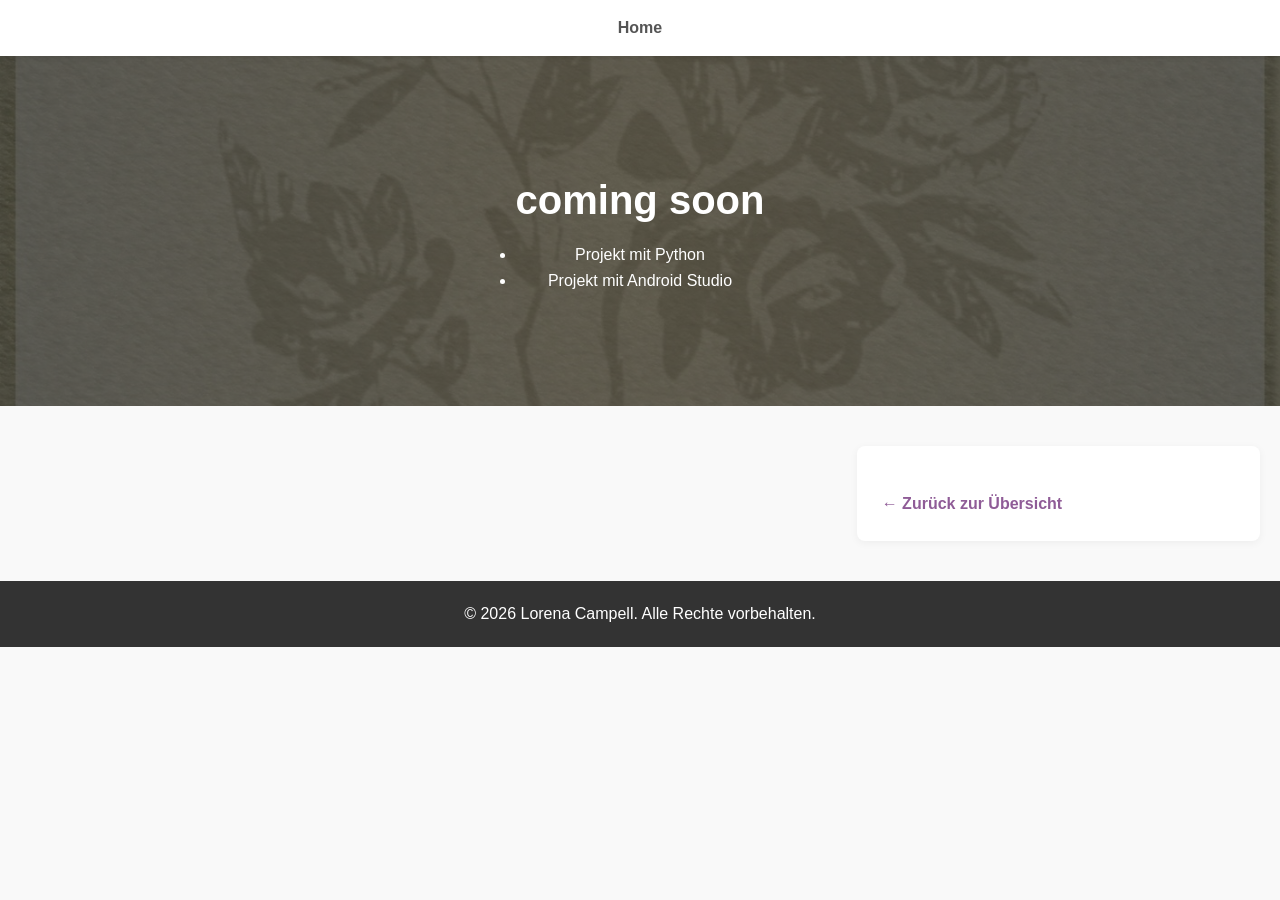
<file: Projekt Python.html>
<!DOCTYPE html>
<html lang="de">
<head>
    <meta charset="UTF-8">
    <meta name="viewport" content="width=device-width, initial-scale=1.0">
    <title>Projekt:  coming soon </title>
    <link rel="stylesheet" href="style.css">
</head>
<body>

    <nav class="main-nav">
        <ul>
            <li><a href="index.html">Home</a></li>
            <!--<li><a href="index.html#projekte" class="active">Projekte</a></li> 
            <li><a href="index.html#skills">Skills</a></li> 
            <li><a href="index.html#kontakt">Kontakt</a></li> -->
        </ul>
    </nav>

    <header class="hero-header" style="background: linear-gradient(rgba(0, 0, 0, 0.6), rgba(0, 0, 0, 0.6)), url('zertifikat_background.jpg') no-repeat center center/cover;">
        <div class="header-content">
            <h1>  coming soon </h1>
            <p> 
                <ul> 
                    <li> Projekt mit Python </li>
                    <li> Projekt mit Android Studio </li>
                </ul>
            </p>
            
        </div>
    </header>

    <main class="main-container">
        
        <section class="project-gallery">
     <!--   <div class="large-image-stack">
                <div class="image-box">
                    <img src="Pictures/BadenHacked.png" alt="Teilnahmebestätigung Baden Hacked">
                    <p class="caption">Teilnahmebestätigung Baden Hacked</p>
                </div>
                <div class="image-box">
                    <img src="Pictures/Wirtschaftswoche.png" alt="Retro Design"> 
                    <p class="caption">Teilnahmebestätigung Wirtschaftswoche</p>
                </div>
            </div> -->
        </section>

        <aside class="sidebar">
            <div class="profile-text-box">
            <!--   <h3>Über das Projekt</h3>
                <br>
                <p><strong>Technologie:</strong> Python</p>
                <p><strong>Typ:</strong> Softwareentwicklung</p>
                <br>
            -->
                
                <p> </p> 
                <a href="index.html" class="back-button">&larr; Zurück zur Übersicht</a>
            </div>
        </aside>

    </main>

    <footer class="main-footer">
        <p>&copy; 2026 Lorena Campell. Alle Rechte vorbehalten.</p>
    </footer>

</body>
</html>
</file>
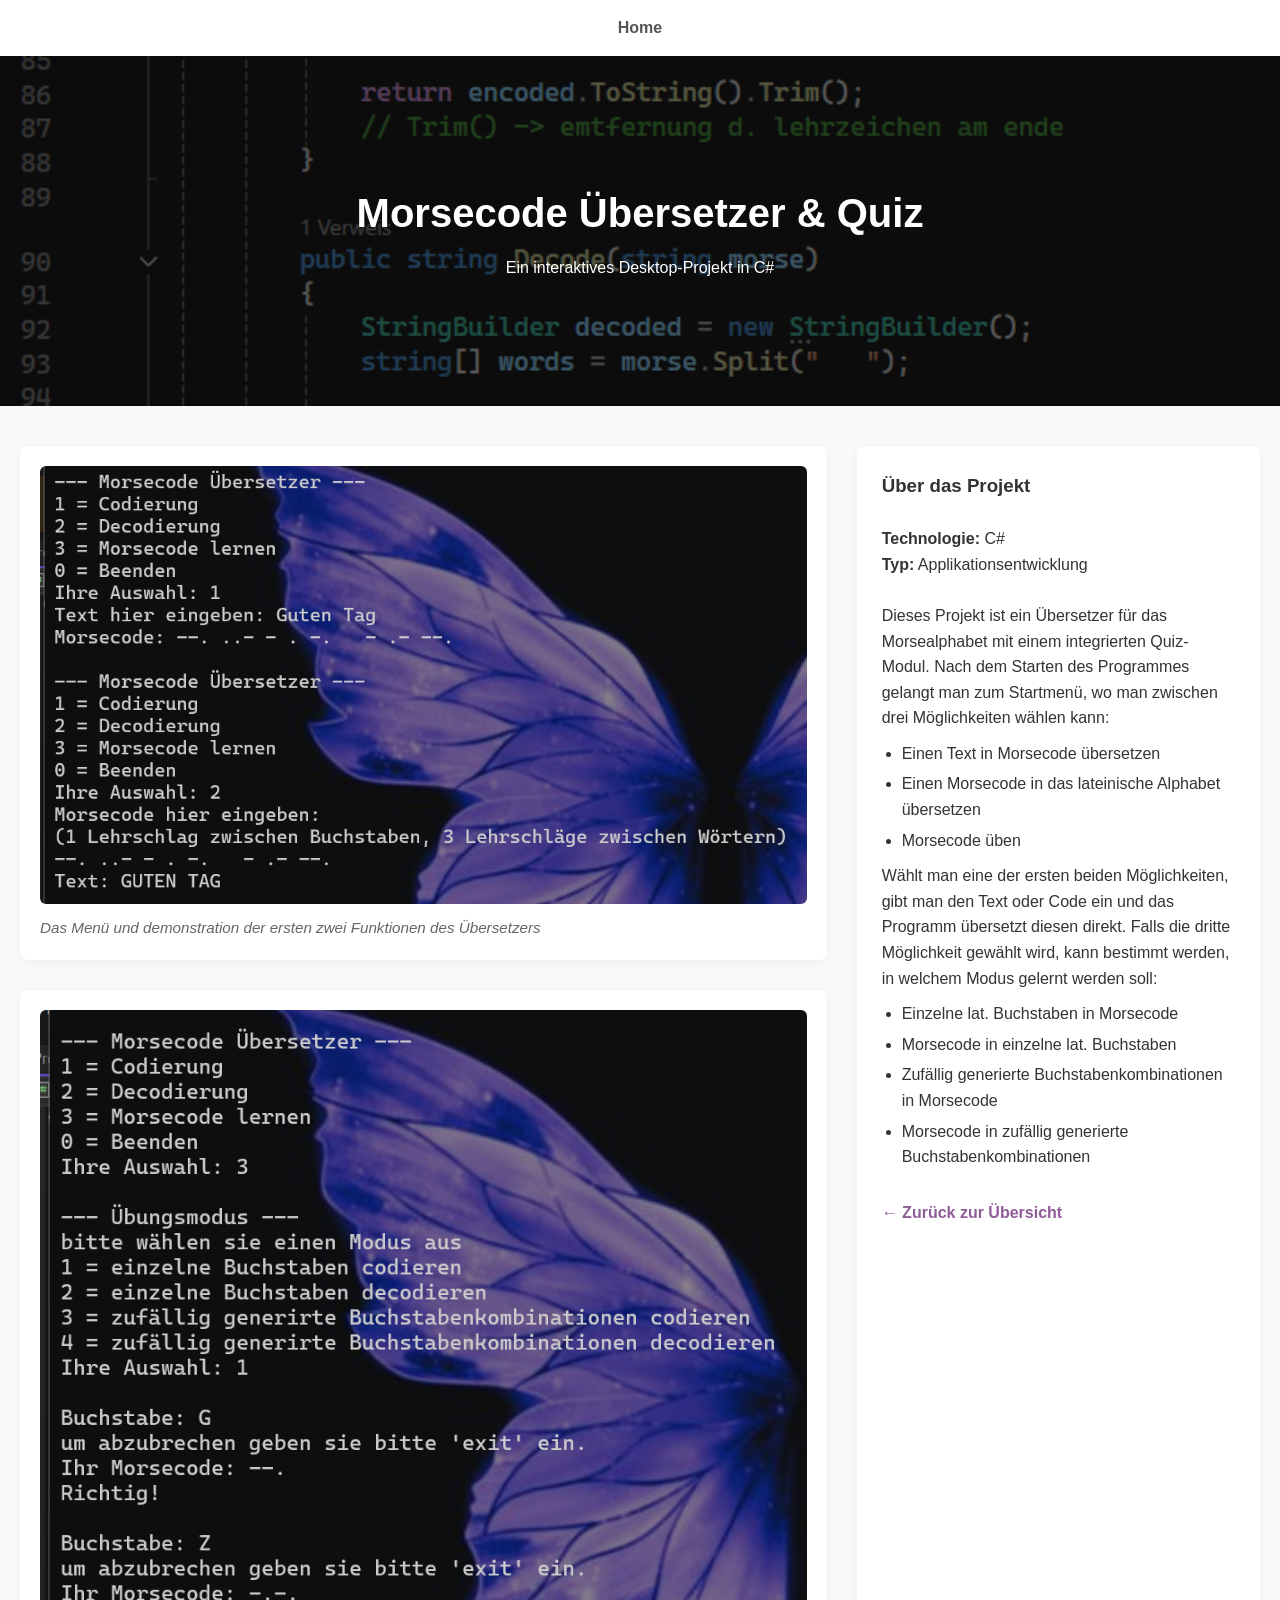
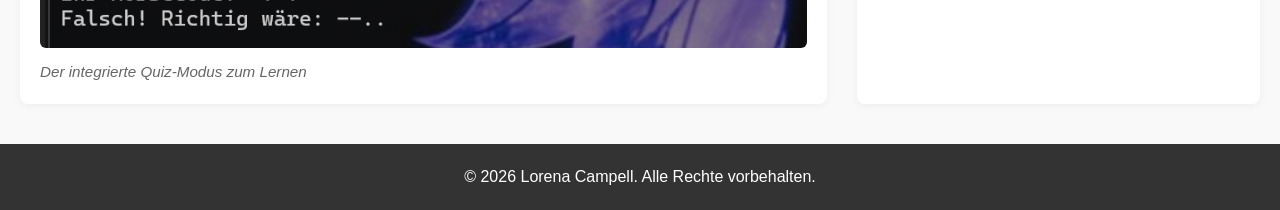
<file: Projekt_Morsecode.html>
<!DOCTYPE html>
<html lang="de">
<head>
    <meta charset="UTF-8">
    <meta name="viewport" content="width=device-width, initial-scale=1.0">
    <title>Projekt: Morsecode Übersetzer </title>
    <link rel="stylesheet" href="style.css">
</head>
<body>

    <nav class="main-nav">
        <ul>
            <li><a href="index.html">Home</a></li>
            <!--<li><a href="index.html#projekte" class="active">Projekte</a></li> 
            <li><a href="index.html#skills">Skills</a></li> 
            <li><a href="index.html#kontakt">Kontakt</a></li> -->
        </ul>
    </nav>

    <header class="hero-header" style="background: linear-gradient(rgba(0, 0, 0, 0.6), rgba(0, 0, 0, 0.6)), url('morsecodeBackground.png') no-repeat center center/cover;">
        <div class="header-content">
            <h1>Morsecode Übersetzer & Quiz</h1>
            <p>Ein interaktives Desktop-Projekt in C#</p>
        </div>
    </header>

    <main class="main-container">
        
        <section class="project-gallery">
            <div class="large-image-stack">
                <div class="image-box">
                    <img src="morsecode_dem3.png" alt="Übersetzer Oberfläche">
                    <p class="caption">Das Menü und demonstration der ersten zwei Funktionen des Übersetzers</p>
                </div>
                <div class="image-box">
                    <img src="morsecode_demo2.png" alt="Quiz Modus">
                    <p class="caption">Der integrierte Quiz-Modus zum Lernen</p>
                </div>
            </div>
        </section>

        <aside class="sidebar">
            <div class="profile-text-box">
                <h3>Über das Projekt</h3>
                <br>
                <p><strong>Technologie:</strong> C#</p>
                <p><strong>Typ:</strong> Applikationsentwicklung</p>
                <br>
                
                <p>Dieses Projekt ist ein Übersetzer für das Morsealphabet mit einem integrierten Quiz-Modul. Nach dem Starten des Programmes gelangt man zum Startmenü, wo man zwischen drei Möglichkeiten wählen kann:</p>
                
                <ul>
                    <li>Einen Text in Morsecode übersetzen</li>
                    <li>Einen Morsecode in das lateinische Alphabet übersetzen</li>
                    <li>Morsecode üben</li>
                </ul>
                
                <p>Wählt man eine der ersten beiden Möglichkeiten, gibt man den Text oder Code ein und das Programm übersetzt diesen direkt. Falls die dritte Möglichkeit gewählt wird, kann bestimmt werden, in welchem Modus gelernt werden soll:</p>
                
                <ul>
                    <li>Einzelne lat. Buchstaben in Morsecode</li>
                    <li>Morsecode in einzelne lat. Buchstaben</li>
                    <li>Zufällig generierte Buchstabenkombinationen in Morsecode</li>
                    <li>Morsecode in zufällig generierte Buchstabenkombinationen</li>
                </ul>

                <a href="index.html" class="back-button">&larr; Zurück zur Übersicht</a>
            </div>
        </aside>

    </main>

    <footer class="main-footer">
        <p>&copy; 2026 Lorena Campell. Alle Rechte vorbehalten.</p>
    </footer>

</body>
</html>
</file>
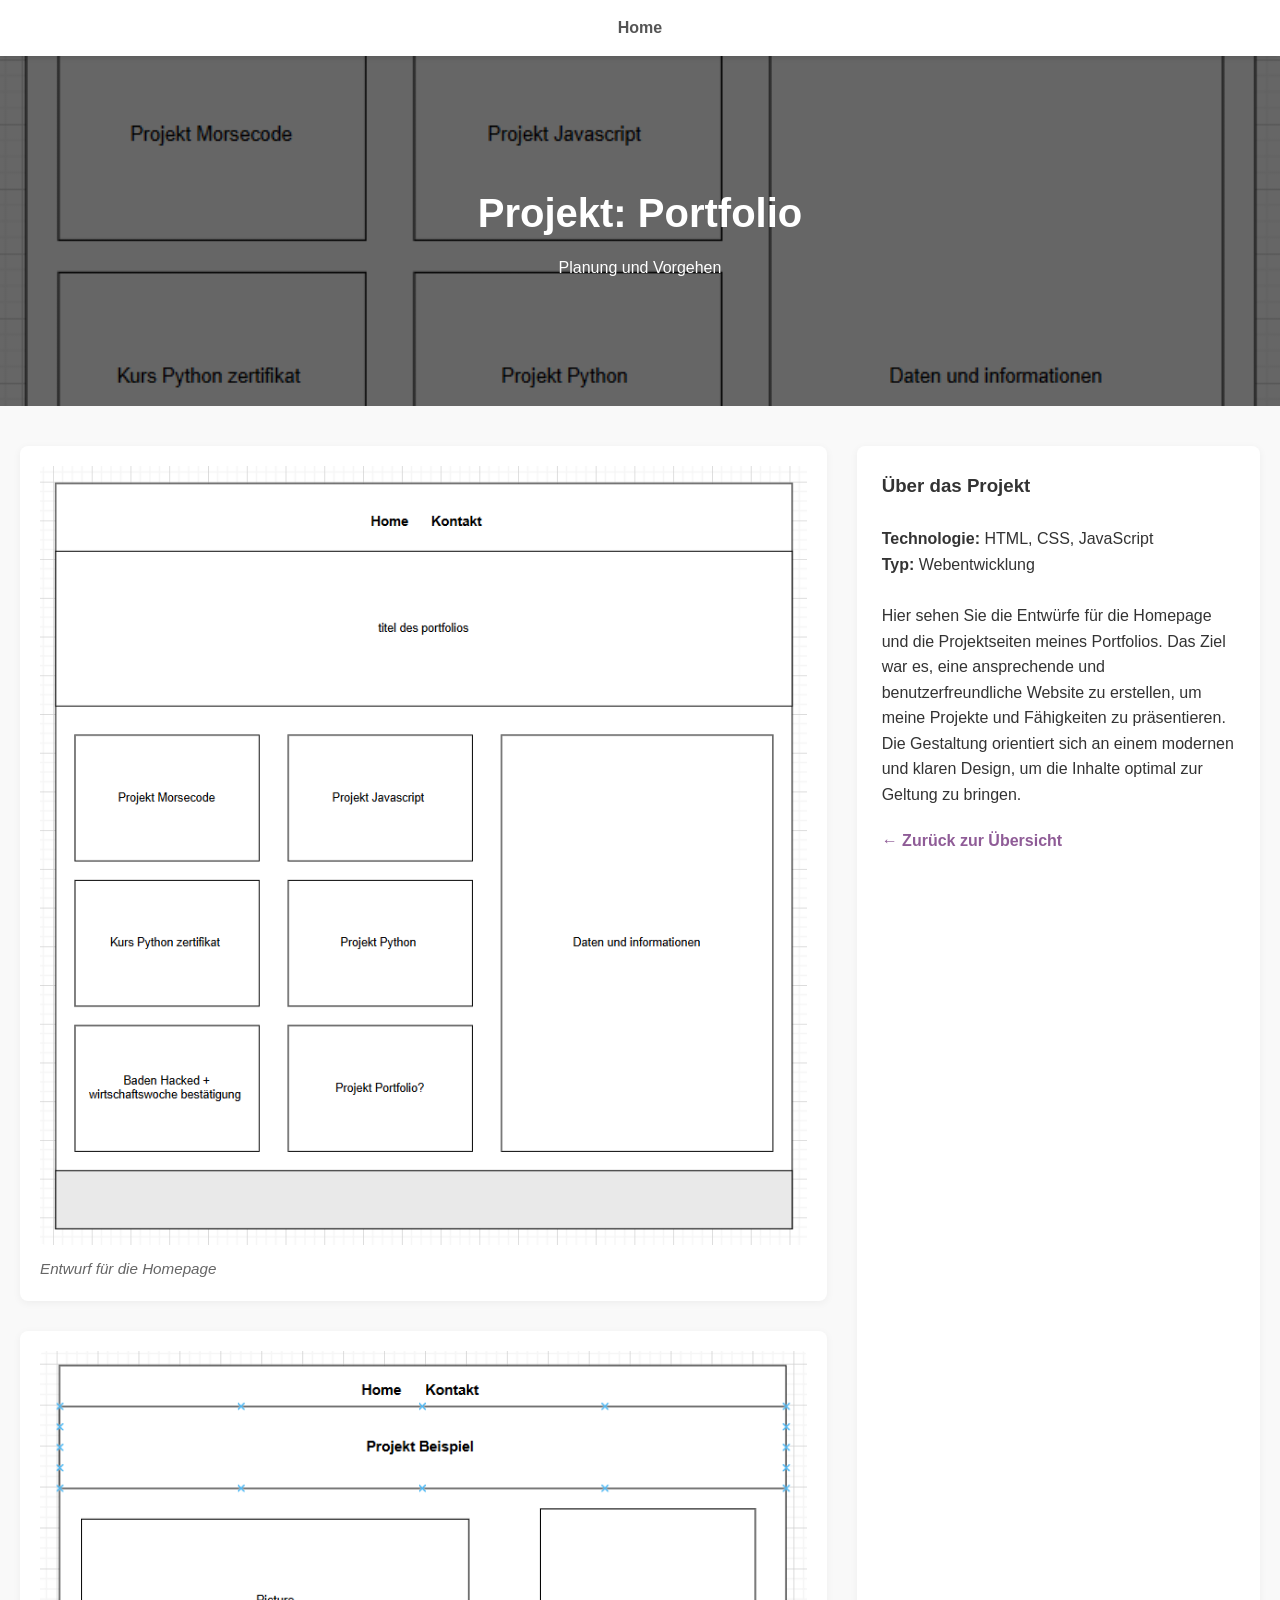
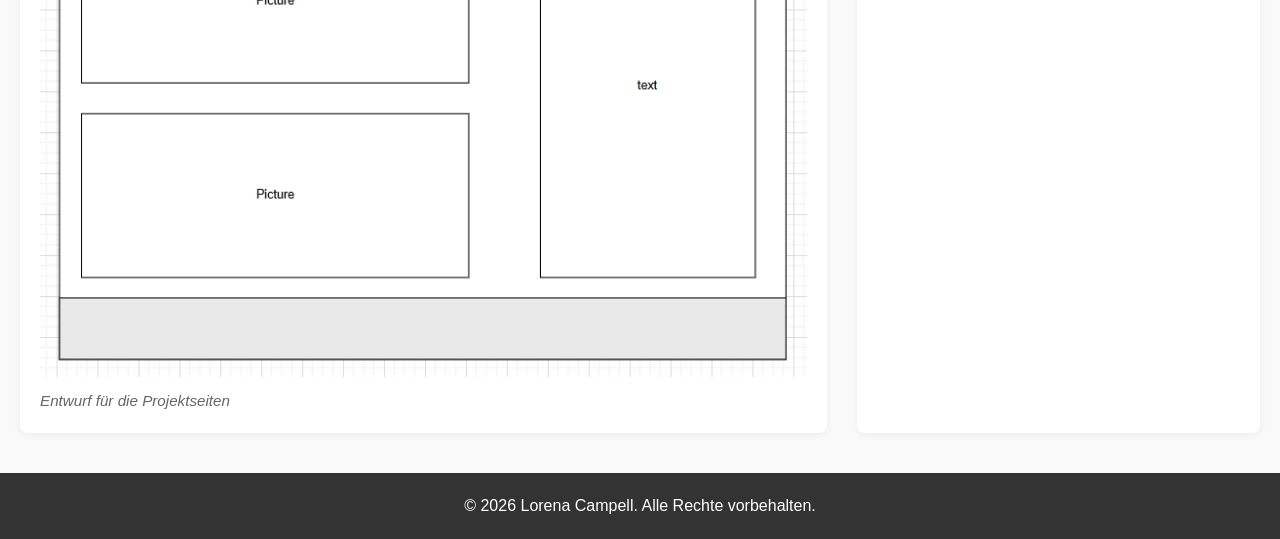
<file: Projekt_Portfolio.html>
<!DOCTYPE html>
<html lang="de">
<head>
    <meta charset="UTF-8">
    <meta name="viewport" content="width=device-width, initial-scale=1.0">
    <title>Projekt: Portfolio </title>
    <link rel="stylesheet" href="style.css">
</head>
<body>

    <nav class="main-nav">
        <ul>
            <li><a href="index.html">Home</a></li>
            <!--<li><a href="index.html#projekte" class="active">Projekte</a></li> 
            <li><a href="index.html#skills">Skills</a></li> 
            <li><a href="index.html#kontakt">Kontakt</a></li> -->
        </ul>
    </nav>

    <header class="hero-header" style="background: linear-gradient(rgba(0, 0, 0, 0.6), rgba(0, 0, 0, 0.6)), url('entwurf_homepage.png') no-repeat center center/cover;">
        <div class="header-content">
            <h1>Projekt: Portfolio</h1>
            <p>Planung und Vorgehen</p>
        </div>
    </header>

    <main class="main-container">
        
        <section class="project-gallery">
            <div class="large-image-stack">
                <div class="image-box">
                    <img src="entwurf_homepage.png" alt="Entwurf für die Homepage"> 
                    <p class="caption">Entwurf für die Homepage</p>
                </div>
                <div class="image-box">
                    <img src="entwurf_projekt.png" alt="Entwurf der Projektseiten"> 
                    <p class="caption">Entwurf für die Projektseiten</p>
                </div>
            </div>
        </section>

        <aside class="sidebar">
            <div class="profile-text-box">
                <h3>Über das Projekt</h3>
                <br>
                <p><strong>Technologie:</strong> HTML, CSS, JavaScript</p>
                <p><strong>Typ:</strong> Webentwicklung</p>
                <br>
                
                <p> Hier sehen Sie die Entwürfe für die Homepage und die Projektseiten meines Portfolios. Das Ziel war es, eine ansprechende und benutzerfreundliche Website zu erstellen, um meine Projekte und Fähigkeiten zu präsentieren.
                    <br> Die Gestaltung orientiert sich an einem modernen und klaren Design, um die Inhalte optimal zur Geltung zu bringen.
                    
                </p>
                <a href="index.html" class="back-button">&larr; Zurück zur Übersicht</a>
            </div>
        </aside>

    </main>

    <footer class="main-footer">
        <p>&copy; 2026 Lorena Campell. Alle Rechte vorbehalten.</p>
    </footer>

</body>
</html>
</file>
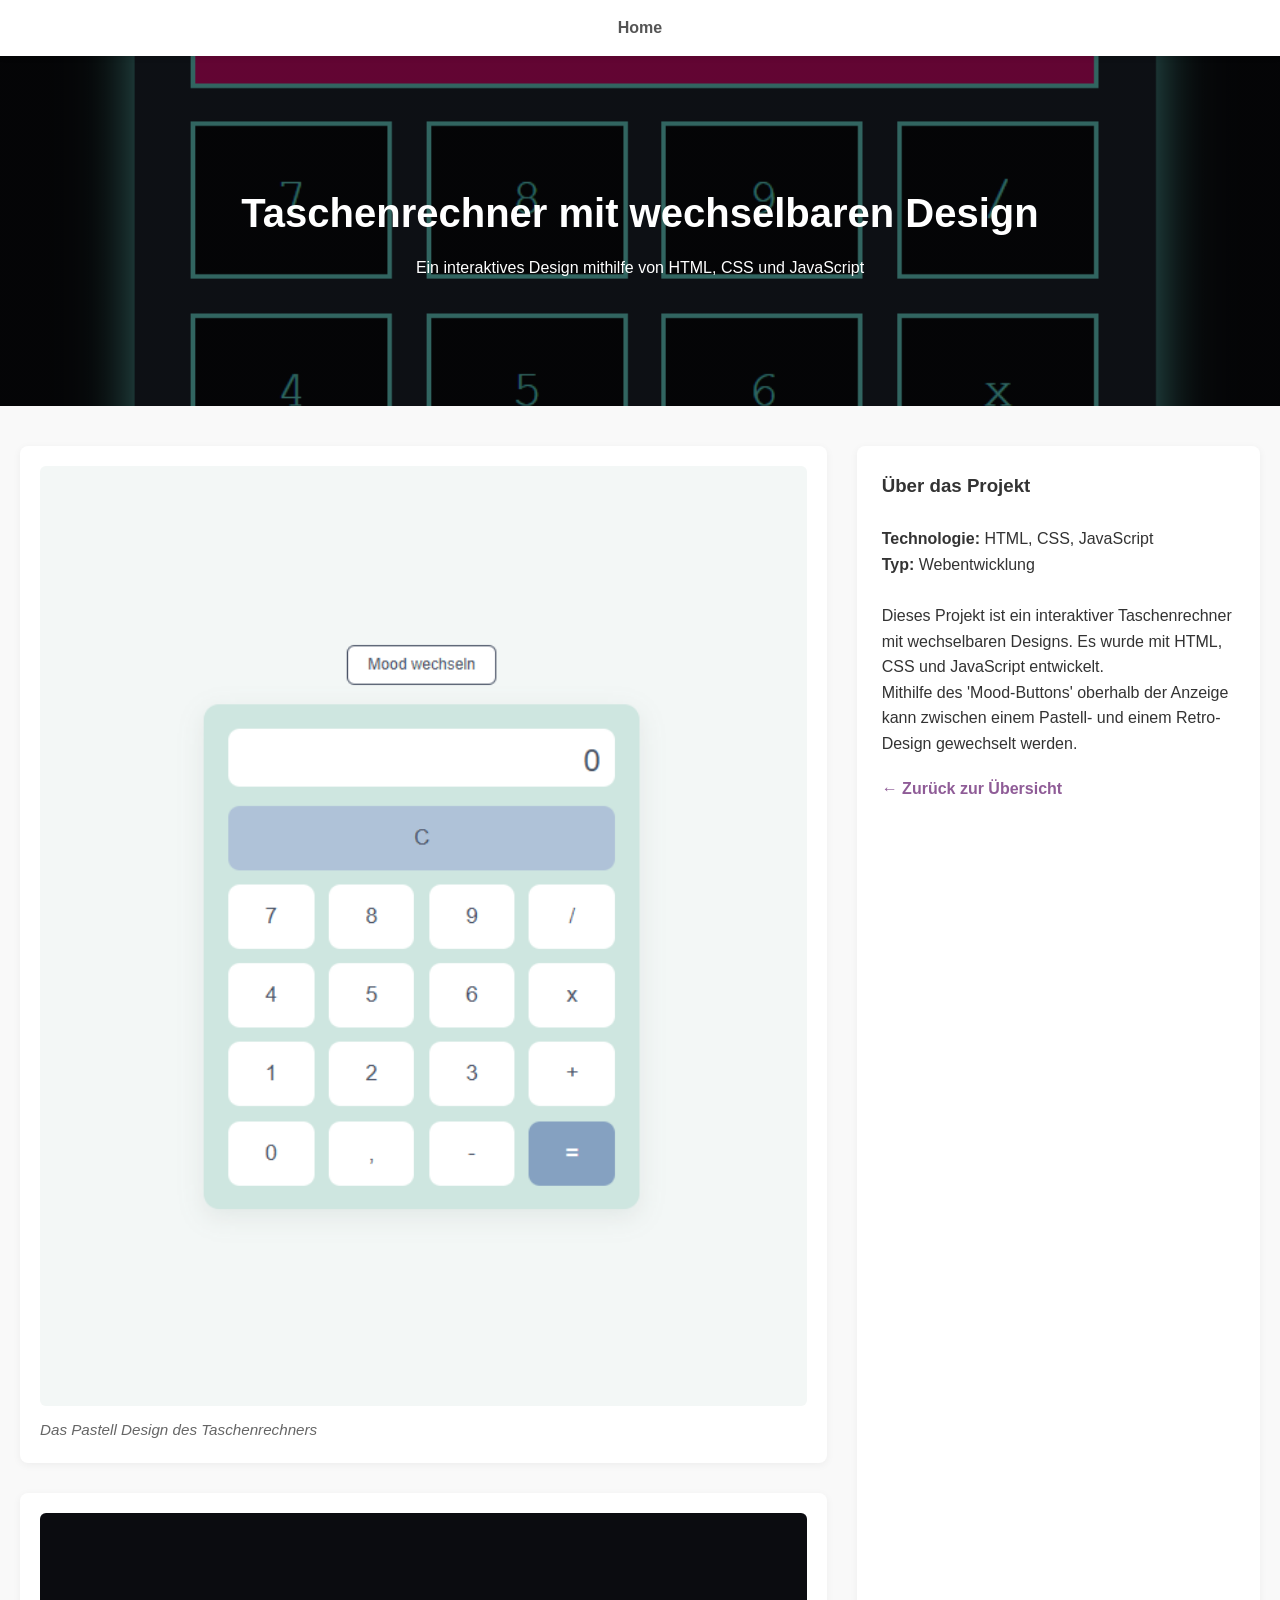
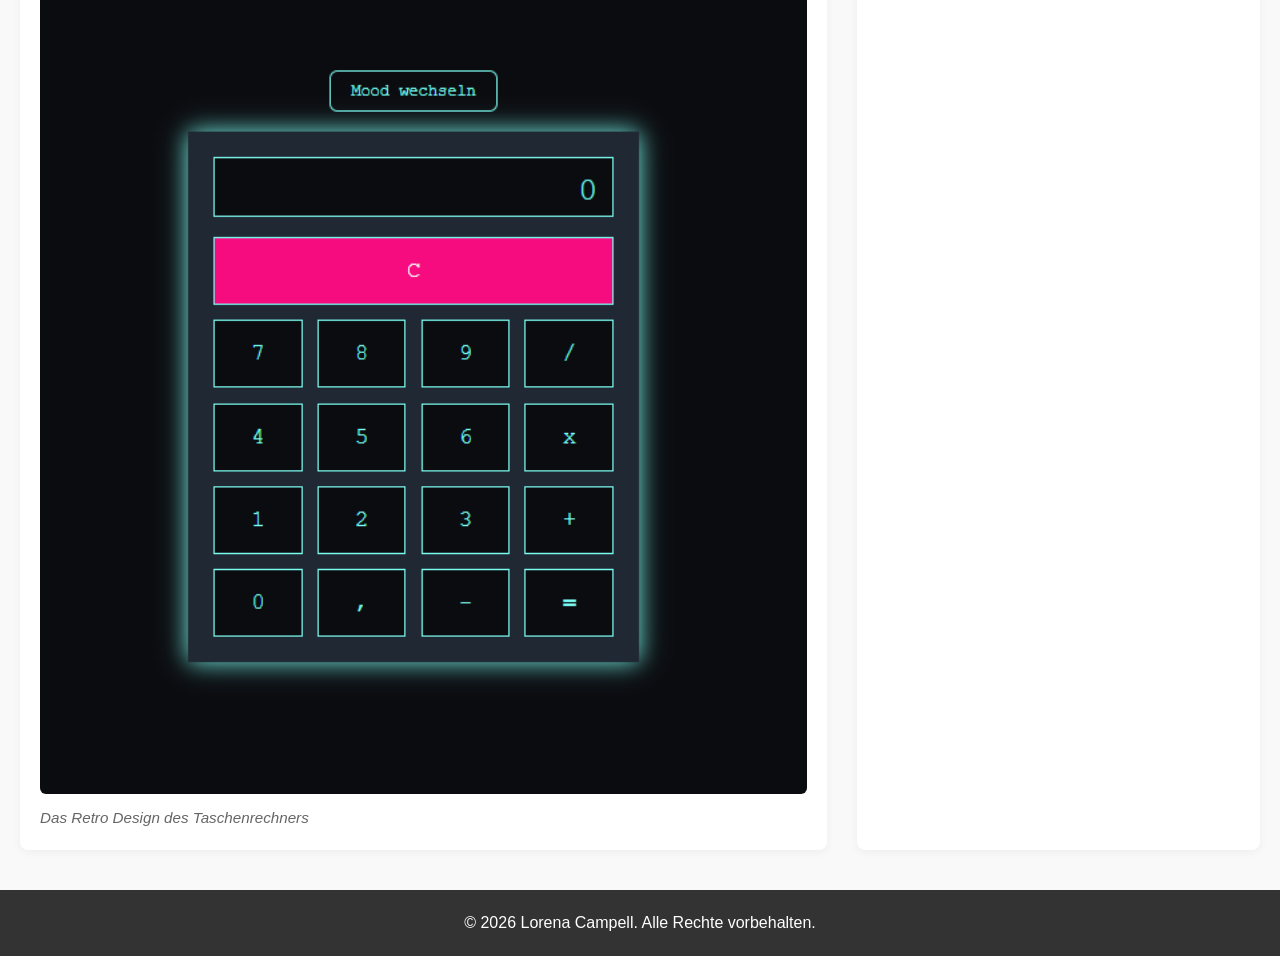
<file: Projekt_taschenrechner.html>
<!DOCTYPE html>
<html lang="de">
<head>
    <meta charset="UTF-8">
    <meta name="viewport" content="width=device-width, initial-scale=1.0">
    <title>Projekt: Taschenrechner </title>
    <link rel="stylesheet" href="style.css">
</head>
<body>

    <nav class="main-nav">
        <ul>
            <li><a href="index.html">Home</a></li>
            <!--<li><a href="index.html#projekte" class="active">Projekte</a></li> 
            <li><a href="index.html#skills">Skills</a></li> 
            <li><a href="index.html#kontakt">Kontakt</a></li> -->
        </ul>
    </nav>

    <header class="hero-header" style="background: linear-gradient(rgba(0, 0, 0, 0.6), rgba(0, 0, 0, 0.6)), url('Taschenrechner_retroMood.png') no-repeat center center/cover;">
        <div class="header-content">
            <h1>Taschenrechner mit wechselbaren Design</h1>
            <p>Ein interaktives Design mithilfe von HTML, CSS und JavaScript</p>
        </div>
    </header>

    <main class="main-container">
        
        <section class="project-gallery">
            <div class="large-image-stack">
                <div class="image-box">
                    <img src="Taschenrechner_pastellMood3.png" alt="Pastell Design"> 
                    <p class="caption">Das Pastell Design des Taschenrechners</p>
                </div>
                <div class="image-box">
                    <img src="Taschenrechner_retroMood4.png" alt="Retro Design">
                    <p class="caption">Das Retro Design des Taschenrechners</p>
                </div>
            </div>
        </section>

        <aside class="sidebar">
            <div class="profile-text-box">
                <h3>Über das Projekt</h3>
                <br>
                <p><strong>Technologie:</strong> HTML, CSS, JavaScript</p>
                <p><strong>Typ:</strong> Webentwicklung</p>
                <br>
                
                <p> Dieses Projekt ist ein interaktiver Taschenrechner mit wechselbaren Designs. 
                    Es wurde mit HTML, CSS und JavaScript entwickelt.<br> Mithilfe des 'Mood-Buttons' oberhalb der Anzeige kann zwischen einem Pastell- und einem Retro-Design gewechselt werden.
                    
                <a href="index.html" class="back-button">&larr; Zurück zur Übersicht</a>
            </div>
        </aside>

    </main>

    <footer class="main-footer">
        <p>&copy; 2026 Lorena Campell. Alle Rechte vorbehalten.</p>
    </footer>

</body>
</html>
</file>
<file: style.css>
/* Grundlegende Einstellungen */
* {
    margin: 0;
    padding: 0;
    box-sizing: border-box;
}

body {
    font-family: 'Segoe UI', Tahoma, Geneva, Verdana, sans-serif;
    line-height: 1.6;
    color: #333;
    background-color: #f9f9f9;
}

/* Navigation */
.main-nav {
    background-color: #ffffff;
    box-shadow: 0 2px 5px rgba(0,0,0,0.1);
    position: sticky;
    top: 0;
    z-index: 1000;
}

.main-nav ul {
    display: flex;
    justify-content: center;
    list-style: none;
    max-width: 1200px;
    margin: 0 auto;
    padding: 15px 20px;
}

.main-nav li {
    margin: 0 15px;
}

.main-nav a {
    text-decoration: none;
    color: #555;
    font-weight: 600;
    transition: color 0.3s;
}

.main-nav a:hover, .main-nav a.active {
    color: #8f5c97;
}

/*Header */
.hero-header {
    width: 100%;
    height: 350px;
    background: linear-gradient(rgba(0, 0, 0, 0.5), rgba(0, 0, 0, 0.5)), url('titel_background.jpg') no-repeat center center/cover;
    display: flex;
    justify-content: center;
    align-items: center;
    color: white;
    text-align: center;
}

.header-content h1 {
    font-size: 2.5rem;
    margin-bottom: 10px;
}

/* Hauptlayout-Container */
.main-container {
    /*max-width: 1200px;*/ width: 100%;
    margin: 40px auto;
    padding: 0 20px;
    display: grid;
    grid-template-columns: 2fr 1fr; /* 2 Teile für Quadrate, 1 Teil für Sidebar */
    gap: 30px;
}

/* Quadrat-Raster */
.grid-section {
    width: 100%;
}

.card-grid {
    display: grid;
    grid-template-columns: repeat(auto-fit, minmax(220px, 1fr));
    gap: 20px;
}

.square-card {
    aspect-ratio: 1 / 1;
    background-size: cover;
    background-position: center;
    position: relative;
    border-radius: 8px;
    overflow: hidden;
    display: flex;
    justify-content: center;
    align-items: center;
    text-decoration: none;
    box-shadow: 0 4px 10px rgba(0,0,0,0.15);
    transition: transform 0.3s, box-shadow 0.3s;
}

/* overlay-Effekt bei quadraten */
.square-card::before {
    content: '';
    position: absolute;
    top: 0; left: 0; right: 0; bottom: 0;
    background: rgba(0, 0, 0, 0.4);
    transition: background 0.3s;
}

.square-card span {
    position: relative;
    color: white;
    font-size: 1.2rem;
    font-weight: bold;
    z-index: 2;
    text-align: center;
    padding: 10px;
}

/* hover-Effekt d. Quadrate */
.square-card:hover {
    transform: translateY(-5px);
    box-shadow: 0 6px 15px rgba(0,0,0,0.25);
}

.square-card:hover::before {
    background: rgba(0, 0, 0, 0.2);
}

/*Sidebar Aside*/
.sidebar {
    background-color: white;
    padding: 25px;
    border-radius: 8px;
    box-shadow: 0 2px 8px rgba(0,0,0,0.05);
    height: auto; /*nicht ganz sichers*/
}


/*unterseite design */

.project-gallery {
    width: 100%;
}

/*  boxen anordnen */
.large-image-stack {
    display: flex;
    flex-direction: column;
    gap: 30px;
}

.image-box {
    background-color: white;
    padding: 20px;
    border-radius: 8px;
    box-shadow: 0 2px 8px rgba(0,0,0,0.05);
}

/* Bild nutzt die linke seite komplet aus */
.image-box img {
    width: 100%;
    height: auto;
    border-radius: 6px;
    display: block;
}

/* beschriftung unter bildern */
.image-box .caption {
    margin-top: 12px;
    font-size: 0.95rem;
    color: #666;
    font-style: italic;
}


.sidebar ul {
    padding-left: 20px;
    margin: 10px 0;
}

.sidebar li {
    margin-bottom: 5px;
}

.back-button {
    display: inline-block;
    margin-top: 20px;
    text-decoration: none;
    color: #8f5c97;
    font-weight: bold;
    transition: transform 0.2s;
}

.back-button:hover {
    transform: translateX(-4px);
}

/* Footer (bei allen seiten gleich) */
.main-footer {
    background-color: #333;
    color: white;
    text-align: center;
    padding: 20px;
    margin-top: 40px;
}


/*änderung für handy layout -> responsiv*/
/*im main-container ebefalls en änderig -> ev rückgängig mache*/

@media screen and (max-width: 600px) {
    body {
        overflow-x: hidden;
    }

    .main-container {
        display: flex;
        flex-direction: column;
        width: 100%;
        padding: 15px;
        margin: 0;
        gap: 20px;
    }

    .card-grid {
        display: grid;
        grid-template-columns: 1fr;
        width: 100%;
    }

    .square-card {
        width: 100%;
        height: auto;
    }
/*

                            ╱|、
                          (˚ˎ 。7      cat because CUTE 
                           |、˜〵          
                          じしˍ,)ノ
    
    */

    .sidebar {
        width: 100%;
        order: 2;
    }

    .main-nav ul {
        flex-direction: column;
        align-items: center;
    }

    .hero-header img {
        width: 100%;
        height: auto;
    }

}
</file>
